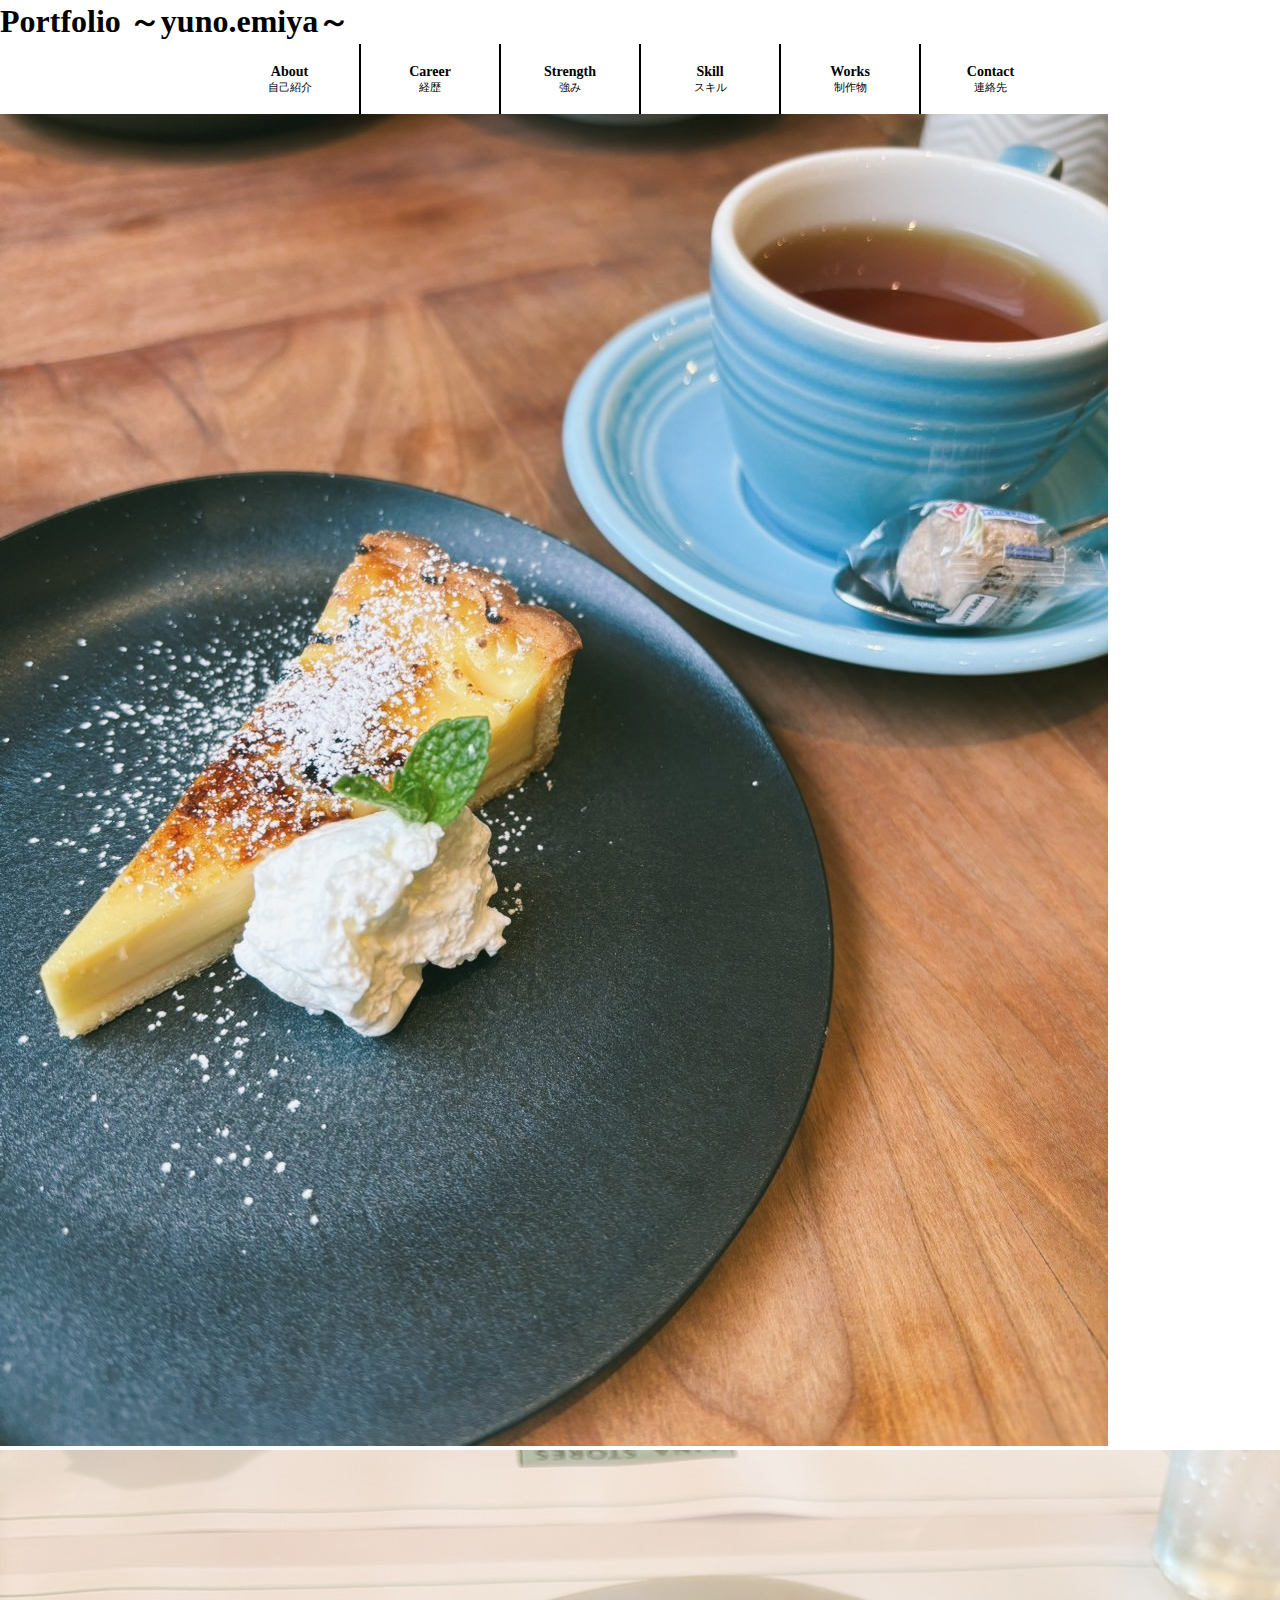
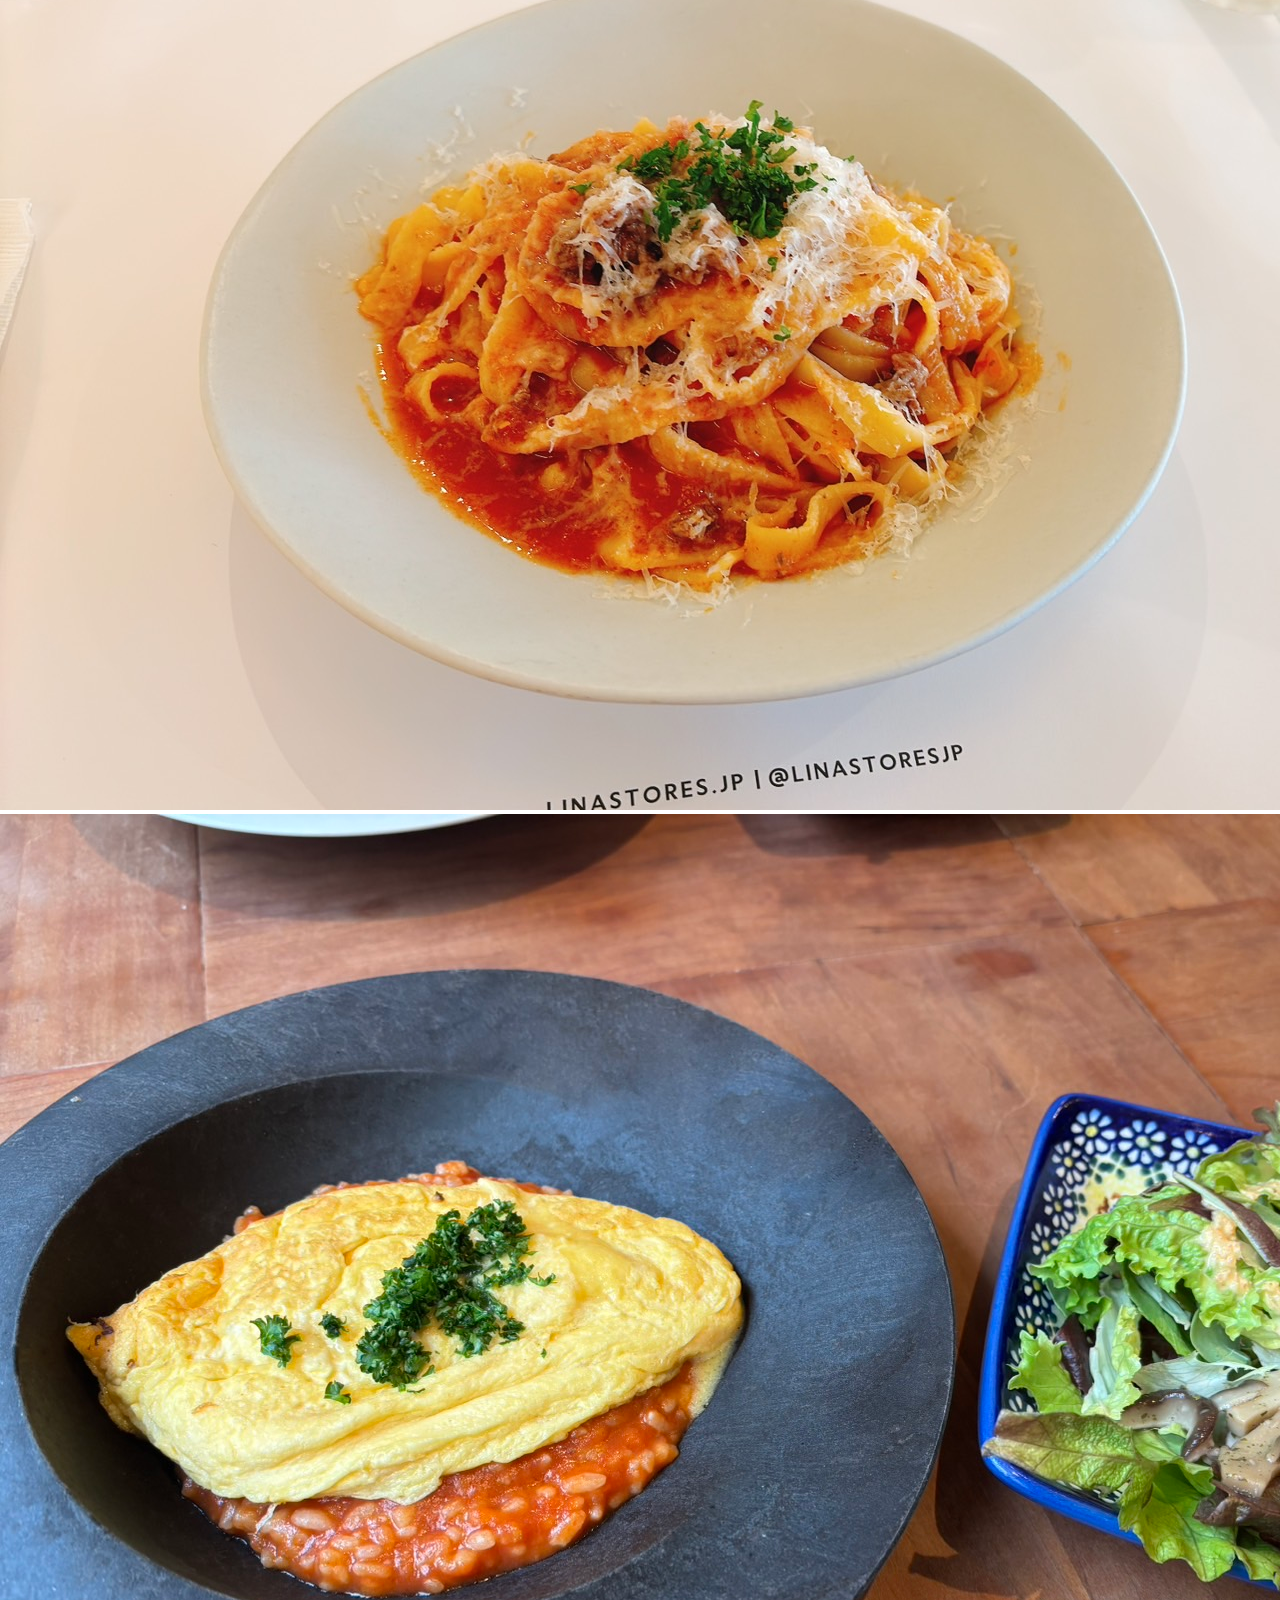
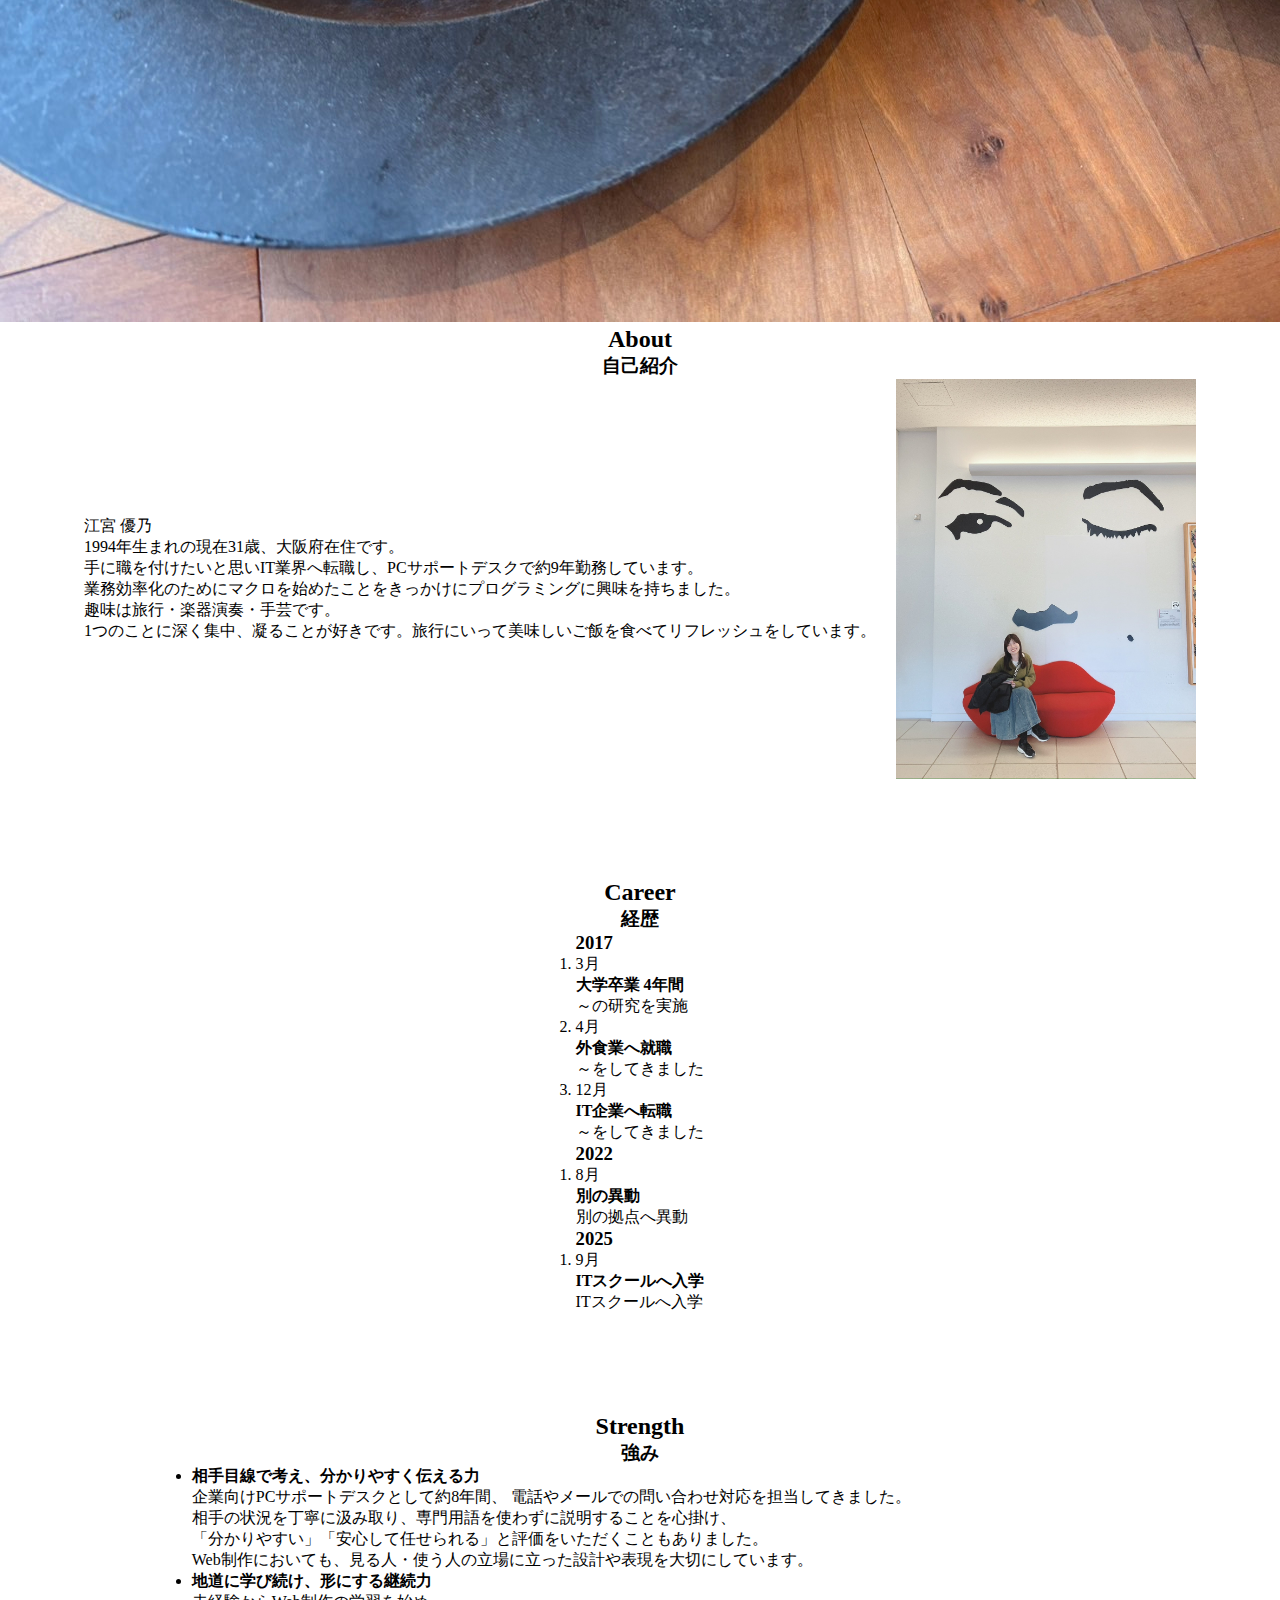
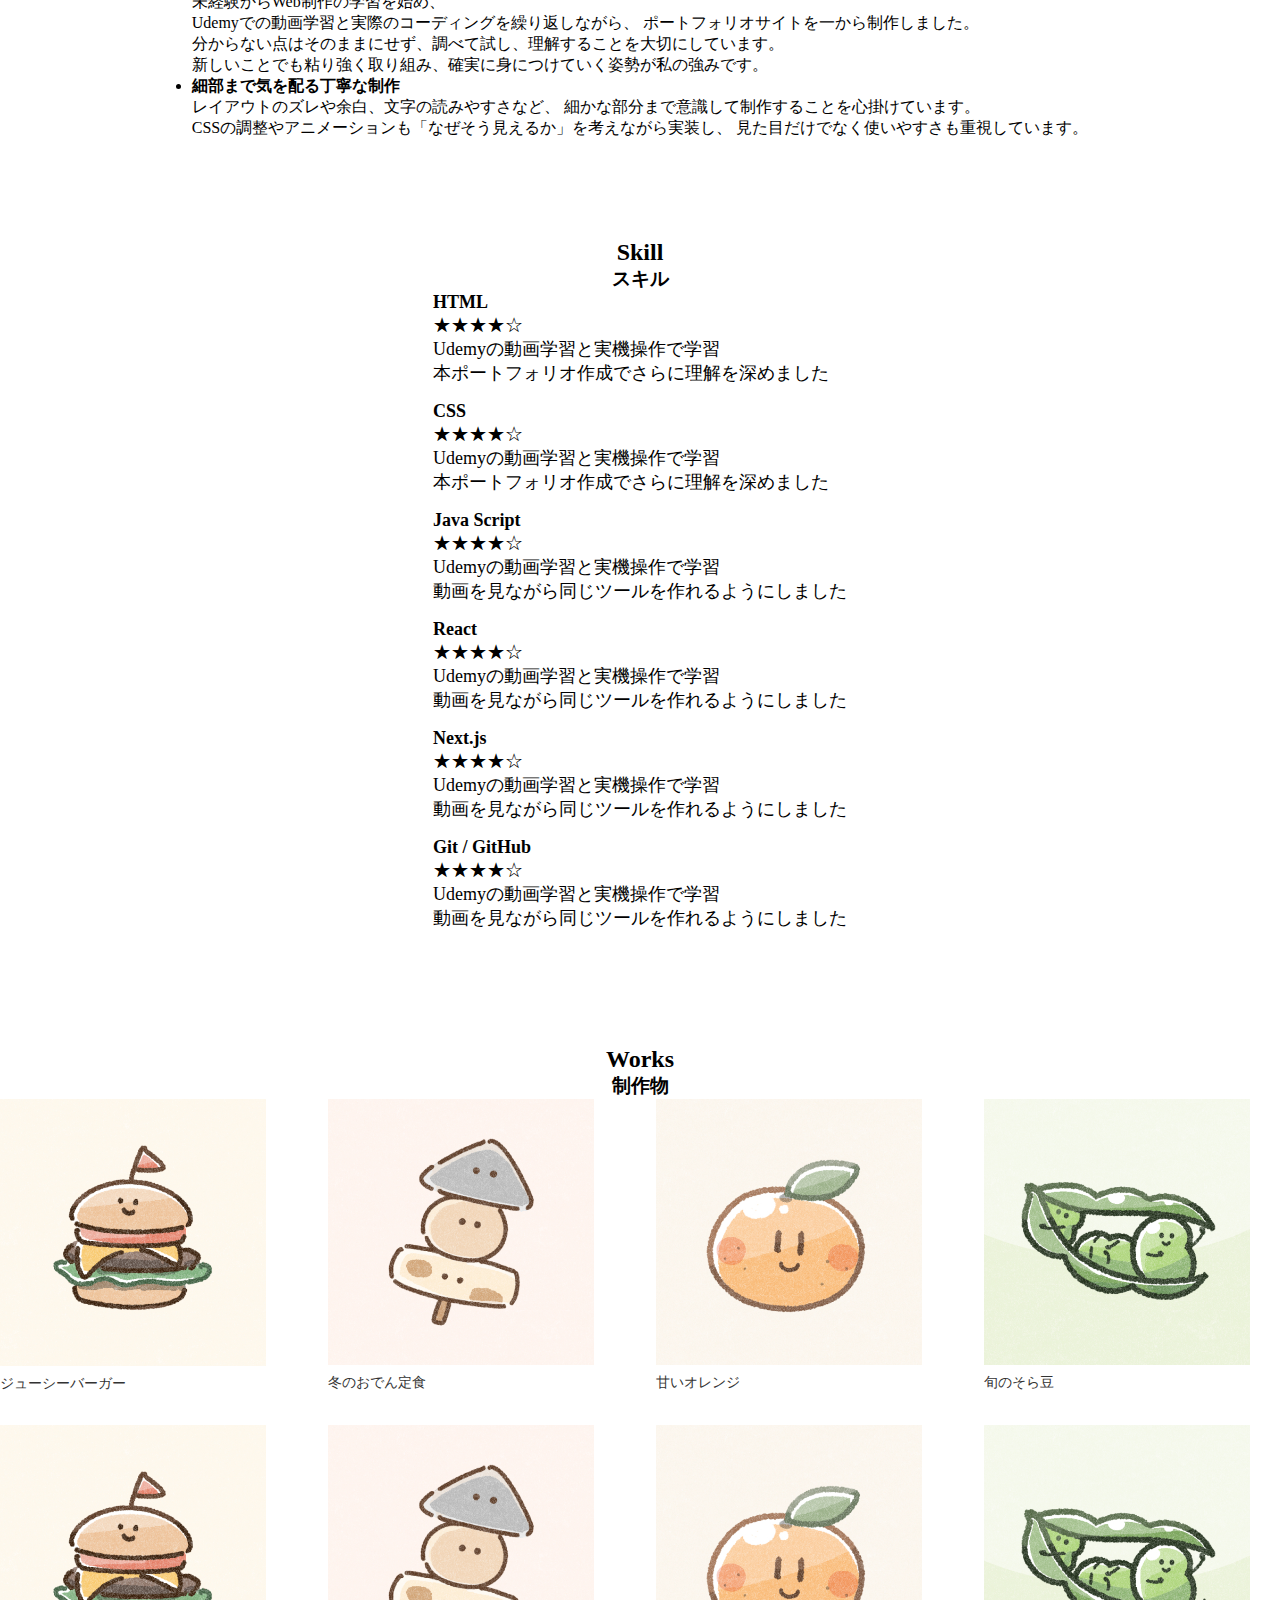
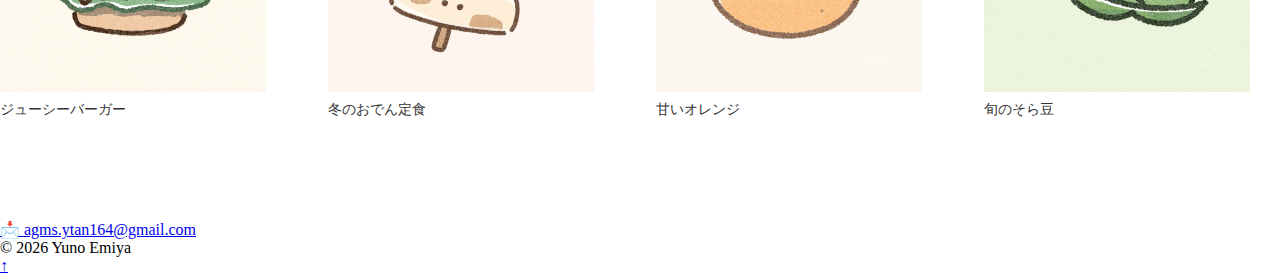
<file: index.html>
<!DOCTYPE html>
<html lang="ja">
<head>
    <meta charset="UTF-8">
    <meta name="viewport" content="width=device-width, initial-scale=1.0">
    <title>Document</title>
    <link rel="stylesheet" href="./assets/css/home.css">

</head>
<body>
    <h1 class="slide-up title-delay">Portfolio ～yuno.emiya～</h1>

    <!-------------------------
    横並びナビゲーション
    ------------------------->
    <nav class="global-nav slide-up title-delay">
    <ul>
        <li>
        <a href="#about">
            <span class="en">About</span>
            <span class="jp">自己紹介</span>
        </a>
        </li>

        <li>
        <a href="#career">
            <span class="en">Career</span>
            <span class="jp">経歴</span>
        </a>
        </li>

        <li>
        <a href="#strength">
            <span class="en">Strength</span>
            <span class="jp">強み</span>
        </a>
        </li>


        <li>
        <a href="#skill">
            <span class="en">Skill</span>
            <span class="jp">スキル</span>
        </a>
        </li>

        <li>
        <a href="#works">
            <span class="en">Works</span>
            <span class="jp">制作物</span>
        </a>
        </li>
        
        <li>
        <a href="#contact">
            <span class="en">Contact</span>
            <span class="jp">連絡先</span>
        </a>
        </li>
    
    </ul>
    </nav>
   
    <!-------------------------
    画像スライドアップ
    ------------------------->
    <div class="slide">
    <img class="slide-up delay1" src="./assets/images/kakou_tennnouji.jpg" alt="画像">
    <img class="slide-up delay2" src="./assets/images/omotesando2.jpg" alt="画像">
    <img class="slide-up delay3" src="./assets/images/tennnouji1.jpg" alt="画像">
    </div>


    <!-------------------------
    自己紹介
    ------------------------->
    <div class="category fade-up">
        <h2 id="about">About</h2>
        <h3>自己紹介</h3>
        
        <div class="about-content">
            <div class="about-text">
                <p>江宮 優乃</p>
                <p>1994年生まれの現在31歳、大阪府在住です。</p>
                <p>手に職を付けたいと思いIT業界へ転職し、PCサポートデスクで約9年勤務しています。</p>
                <p>業務効率化のためにマクロを始めたことをきっかけにプログラミングに興味を持ちました。</p>
                <p>趣味は旅行・楽器演奏・手芸です。</p>
                <p>1つのことに深く集中、凝ることが好きです。旅行にいって美味しいご飯を食べてリフレッシュをしています。</p>
            </div>

            <img class="about-picture" src="./assets/images/tokusima1.jpg" alt="自己紹介写真">
        </div>
                
    </div>

    <!-------------------------
    経歴
    ------------------------->
    <div class="category fade-up">
        <h2 id="career">Career</h2>
        <h3>経歴</h3>

        <div class="timeline-wrapper fade-up">
            <section class="timeline" aria-label="年表">

                <article class="year-block" id="y-2026">
                    <h3 class="year">2017</h3>
                    <ol class="events">
                        <li class="event">
                            <time datetime="2017-03">3月</time>
                            <div class="event-body">
                                <h4 class="event-title">大学卒業  4年間</h4>
                                <p>～の研究を実施</p>
                            </div>
                        </li>

                        <li class="event">
                            <time datetime="2017-04">4月</time>
                            <div class="event-body">
                                <h4 class="event-title">外食業へ就職</h4>
                                <p>～をしてきました</p>
                            </div>
                        </li>

                        <li class="event">
                            <time datetime="2017-12">12月</time>
                            <div class="event-body">
                                <h4 class="event-title">IT企業へ転職</h4>
                                <p>～をしてきました</p>
                            </div>
                        </li>
                    </ol>
                </article>

                <article class="year-block" id="y-2025">
                    <h3 class="year">2022</h3>
                    <ol class="events">
                        <li class="event">
                            <time datetime="2022-08">8月</time>
                            <div class="event-body">
                                <h4 class="event-title">別の異動</h4>
                                <p>別の拠点へ異動</p>
                            </div>
                        </li>
                    </ol>
                </article>

                <article class="year-block" id="y-2025">
                    <h3 class="year">2025</h3>
                    <ol class="events">
                        <li class="event">
                            <time datetime="2022-08">9月</time>
                            <div class="event-body">
                                <h4 class="event-title">ITスクールへ入学</h4>
                                <p>ITスクールへ入学</p>
                            </div>
                        </li>

                </article>
            </section>
        </div>
    </div>

    <!-------------------------
    強み
    ------------------------->
    <div class="category fade-up">
        <h2 id="strength">Strength</h2>
        <h3>強み</h3>
        
        <ul class="strength-content">
            <li class="strength-item">
                <div class="strength-text">
                    <h4>相手目線で考え、分かりやすく伝える力</h4>
                    <p>企業向けPCサポートデスクとして約8年間、
                        電話やメールでの問い合わせ対応を担当してきました。<br>
                        相手の状況を丁寧に汲み取り、専門用語を使わずに説明することを心掛け、<br>
                        「分かりやすい」「安心して任せられる」と評価をいただくこともありました。<br>
                        Web制作においても、見る人・使う人の立場に立った設計や表現を大切にしています。
                    </p>
                </div>
            </li>

            <li class="strength-item">
                <div class="strength-text">
                    <h4>地道に学び続け、形にする継続力</h4>
                    <p>未経験からWeb制作の学習を始め、<br>
                        Udemyでの動画学習と実際のコーディングを繰り返しながら、
                        ポートフォリオサイトを一から制作しました。<br>
                        分からない点はそのままにせず、調べて試し、理解することを大切にしています。<br>
                        新しいことでも粘り強く取り組み、確実に身につけていく姿勢が私の強みです。
                    </p>
                </div>
            </li>

            <li class="strength-item">
                <div class="strength-text">
                    <h4>細部まで気を配る丁寧な制作</h4>
                    <p>レイアウトのズレや余白、文字の読みやすさなど、
                        細かな部分まで意識して制作することを心掛けています。<br>
                        CSSの調整やアニメーションも「なぜそう見えるか」を考えながら実装し、
                        見た目だけでなく使いやすさも重視しています。
                    </p>
                </div>
            </li>
        </ul>
    </div>

    <!-------------------------
    スキル
    ------------------------->
    <div class="category fade-up">
        <h2 id="skill">Skill</h2>
        <h3>スキル</h3>

        <ul class="skill-content">
            <li class="skill-item">
                <div class="skill-text">
                    <h4>HTML</h4>
                    <p class="skill-level">
                    ★★★★☆
                    </p>
                    <p>Udemyの動画学習と実機操作で学習</p>
                    <p>本ポートフォリオ作成でさらに理解を深めました</p>
                </div>
            </li>

            <li class="skill-item">
                <div class="skill-text">
                    <h4>CSS</h4>
                    <p class="skill-level">
                    ★★★★☆
                    </p>
                    <p>Udemyの動画学習と実機操作で学習</p>
                    <p>本ポートフォリオ作成でさらに理解を深めました</p>
                </div>
            </li>

            <li class="skill-item">
                <div class="skill-text">
                    <h4>Java Script</h4>
                    <p class="skill-level">
                    ★★★★☆
                    </p>
                    <p>Udemyの動画学習と実機操作で学習</p>
                    <p>動画を見ながら同じツールを作れるようにしました</p>
                </div>
            </li>

            <li class="skill-item">
                <div class="skill-text">
                    <h4>React</h4>
                    <p class="skill-level">
                    ★★★★☆
                    </p>
                    <p>Udemyの動画学習と実機操作で学習</p>
                    <p>動画を見ながら同じツールを作れるようにしました</p>
                </div>
            </li>

            <li class="skill-item">
                <div class="skill-text">
                    <h4>Next.js</h4>
                    <p class="skill-level">
                    ★★★★☆
                    </p>
                    <p>Udemyの動画学習と実機操作で学習</p>
                    <p>動画を見ながら同じツールを作れるようにしました</p>
                </div>
            </li>

            <li class="skill-item">
                <div class="skill-text">
                    <h4>Git / GitHub</h4>
                    <p class="skill-level">
                    ★★★★☆
                    </p>
                    <p>Udemyの動画学習と実機操作で学習</p>
                    <p>動画を見ながら同じツールを作れるようにしました</p>
                </div>
            </li>
        </ul>
    </div>




    <!-------------------------
    制作物
    ------------------------->
    <div class="category fade-up">
        <h2 id="works">Works</h2>
        <h3>制作物</h3>

        <div class="works-picture">
            <a href="https://www.google.com/" target="_blank" rel="noopener noreferrer" class="work-item">
                <img src="./assets/images/burger.jpg" alt="画像1">
                <span class="work-title">ジューシーバーガー</span>
            </a>

            <a href="https://www.google.com/" target="_blank" rel="noopener noreferrer" class="work-item">
                <img src="./assets/images/oden.jpg" alt="画像2">
                <span class="work-title">冬のおでん定食</span>
            </a>

            <a href="https://www.google.com/" target="_blank" rel="noopener noreferrer" class="work-item">
                <img src="./assets/images/orange.jpg" alt="画像3">
                <span class="work-title">甘いオレンジ</span>
            </a>

            <a href="https://www.google.com/" target="_blank" rel="noopener noreferrer" class="work-item">
                <img src="./assets/images/soramame.jpg" alt="画像4">
                <span class="work-title">旬のそら豆</span>
            </a>

            <a href="https://www.google.com/" target="_blank" rel="noopener noreferrer" class="work-item">
                <img src="./assets/images/burger.jpg" alt="画像5">
                <span class="work-title">ジューシーバーガー</span>
            </a>

            <a href="https://www.google.com/" target="_blank" rel="noopener noreferrer" class="work-item">
                <img src="./assets/images/oden.jpg" alt="画像6">
                <span class="work-title">冬のおでん定食</span>
            </a>

            <a href="https://www.google.com/" target="_blank" rel="noopener noreferrer" class="work-item">
                <img src="./assets/images/orange.jpg" alt="画像7">
                <span class="work-title">甘いオレンジ</span>
            </a>

            <a href="https://www.google.com/" target="_blank" rel="noopener noreferrer" class="work-item">
                <img src="./assets/images/soramame.jpg" alt="画像8">
                <span class="work-title">旬のそら豆</span>
            </a>
        </div>
    </div>
    <!--
    target="_blank" と rel の意味（大事）

    target="_blank"
    → 別タブで開く（外部サイトではほぼ必須）

    rel="noopener noreferrer"
    → セキュリティ対策（_blank とセットで書く）
    -->


    <!-------------------------
    連絡先(フッター)
    ------------------------->
    <div id="contact">
        <footer class="footer">
            <p class="contact-mail">
                <a href="mailto:agms.ytan164@gmail.com">📩 agms.ytan164@gmail.com</a>
            </p>

            <p class="copyright">© 2026 Yuno Emiya</p>
        </footer>
    </div>

    <!-------------------------
    ページの一番上へ戻すボタン
    ------------------------->
    <a href="#" class="back-to-top">↑</a><!--# は「ページの一番上」を指すアンカー。-->
    <script src="./assets/js/home.js"></script>
    <script src="./assets/js/about.js"></script>
</body>
</html>
</file>
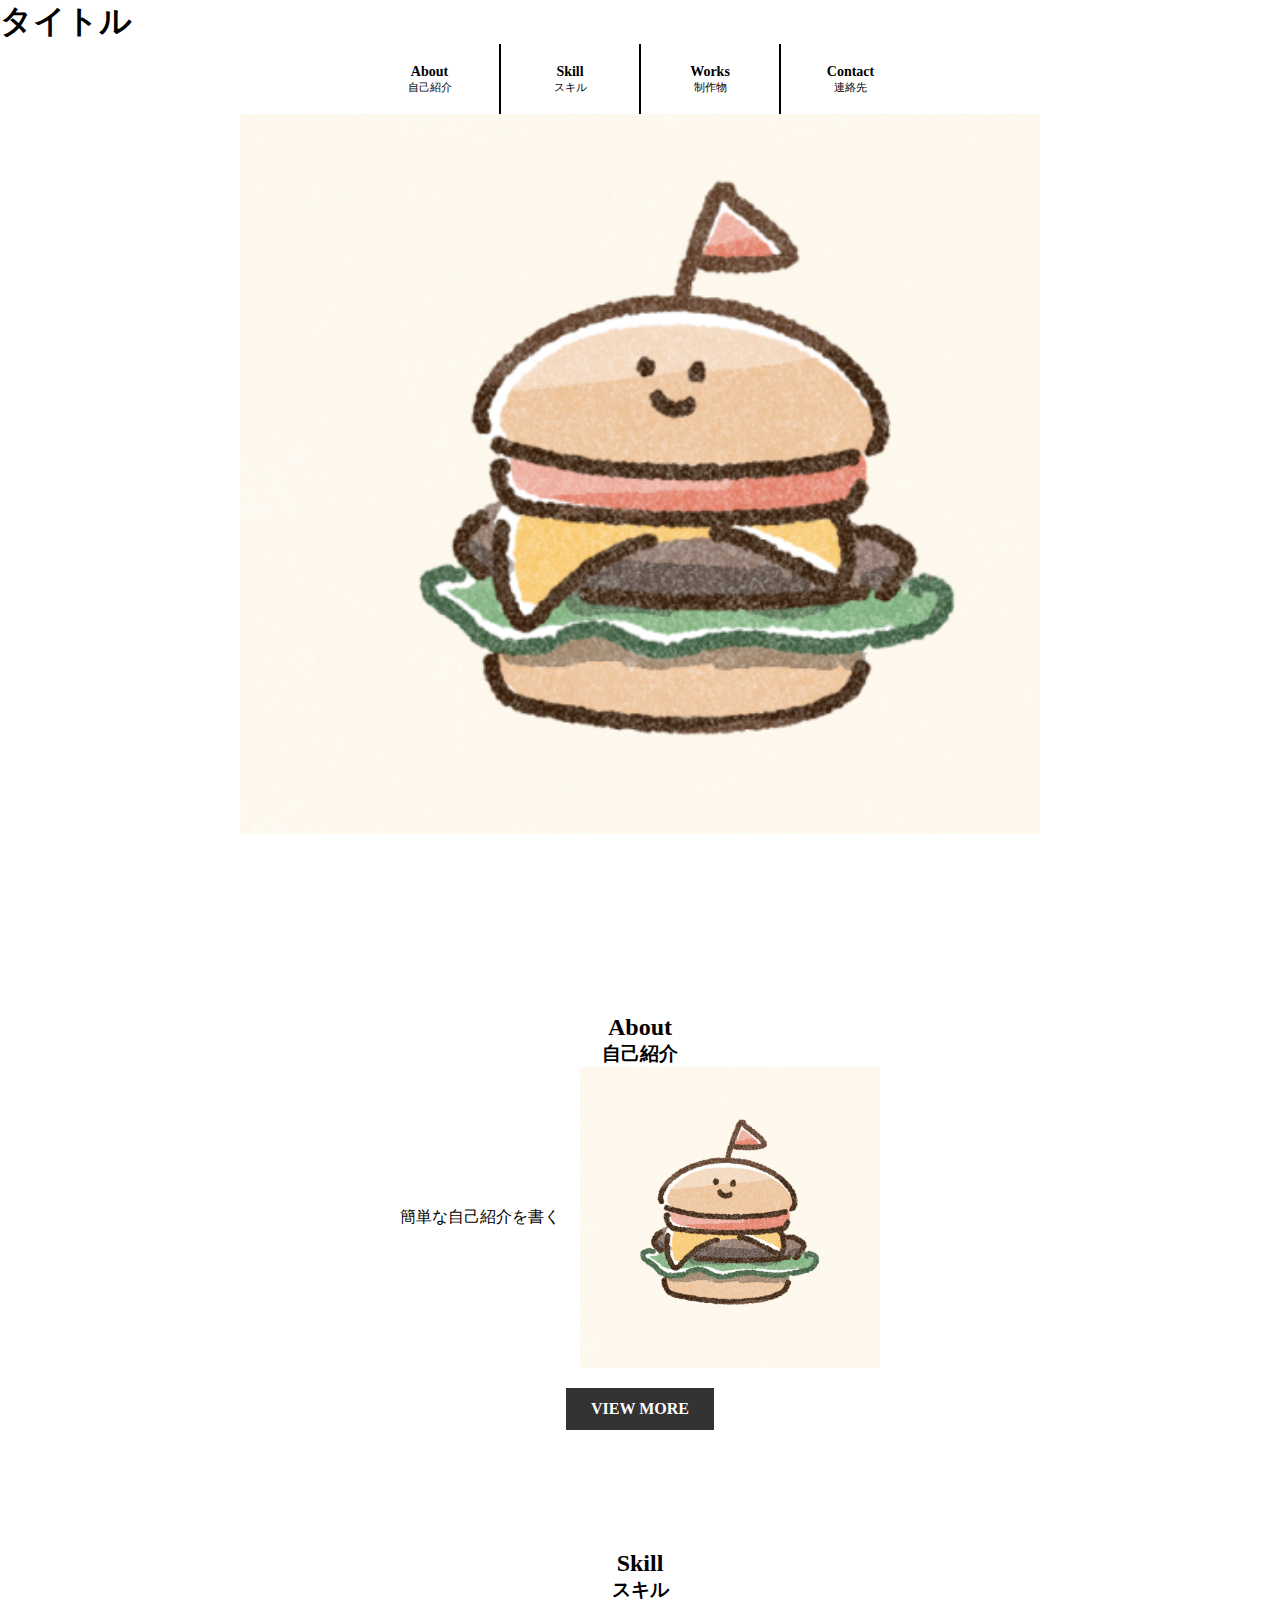
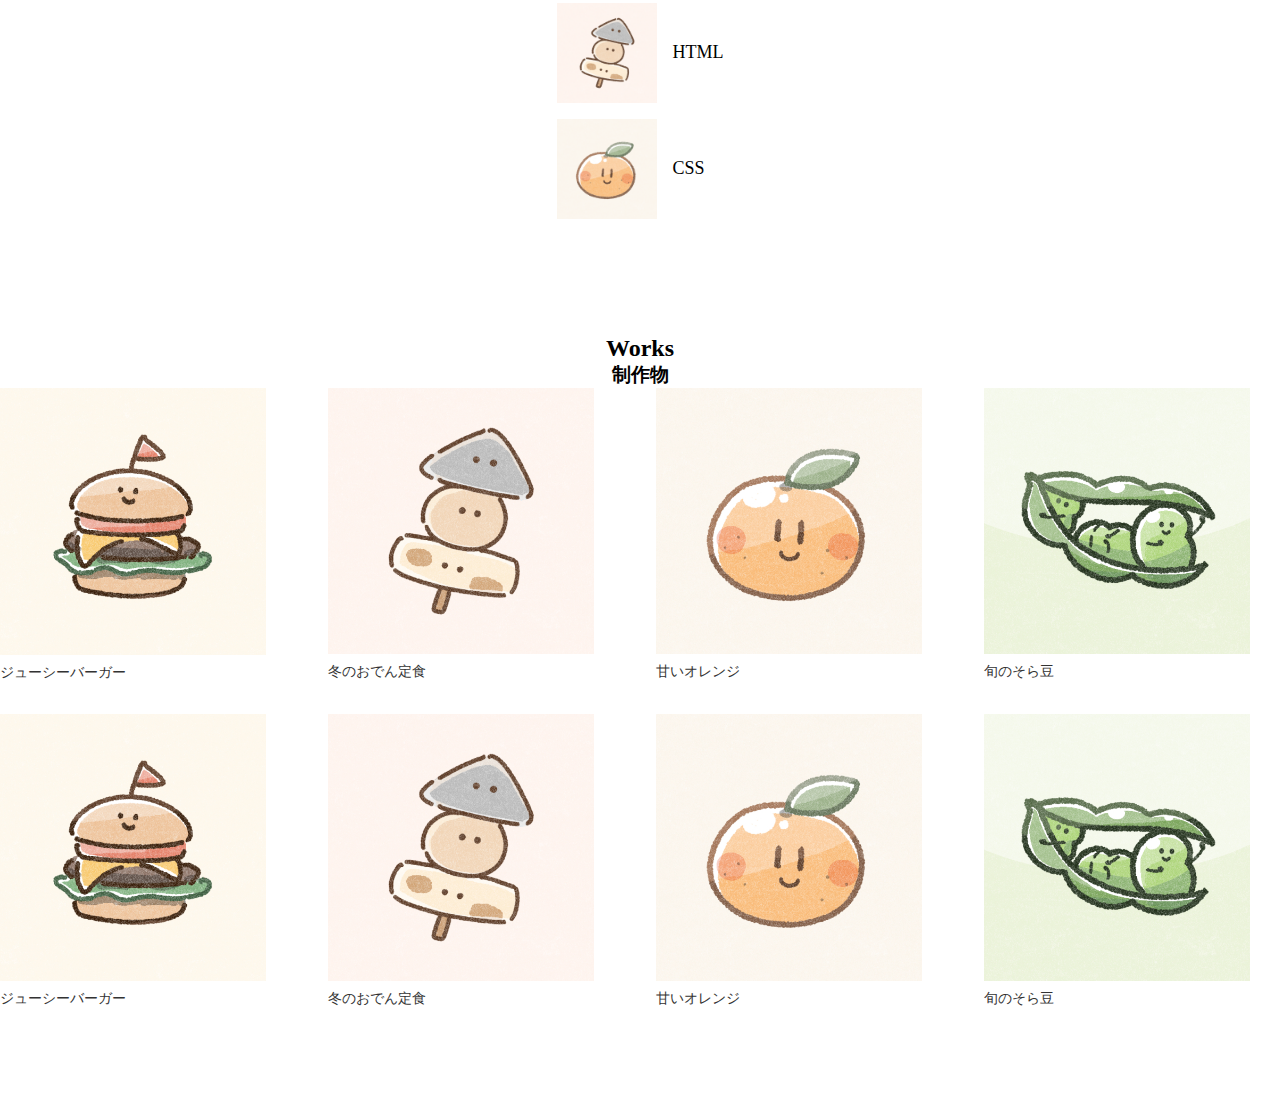
<file: portfolio/index.html>
<!DOCTYPE html>
<html lang="ja">
<head>
    <meta charset="UTF-8">
    <meta name="viewport" content="width=device-width, initial-scale=1.0">
    <title>Document</title>
    <link rel="stylesheet" href="./assets/css/home.css">

</head>
<body>
    <h1>タイトル</h1>

    <!-------------------------
    横並びナビゲーション
    ------------------------->
    <nav class="global-nav">
    <ul>
        <li>
        <a href="#">
            <span class="en">About</span>
            <span class="jp">自己紹介</span>
        </a>
        </li>

        <li>
        <a href="#">
            <span class="en">Skill</span>
            <span class="jp">スキル</span>
        </a>
        </li>

        <li>
        <a href="#">
            <span class="en">Works</span>
            <span class="jp">制作物</span>
        </a>
        </li>
        
        <li>
        <a href="#">
            <span class="en">Contact</span>
            <span class="jp">連絡先</span>
        </a>
        </li>
    
    </ul>
    </nav>
  

    <!-------------------------
    3秒画像スライド
    ------------------------->
    <div class="slider">
        <div class="slides">
            <!--<img src="./assets/images/img1.jpg" alt="画像1" class="active">-->
            <img src="./assets/images/burger.jpg" alt="画像1" class="active">
            <img src="./assets/images/oden.jpg" alt="画像2">
            <img src="./assets/images/orange.jpg" alt="画像3">
            <img src="./assets/images/soramame.jpg" alt="画像1">
        </div>
    </div>





    <!-------------------------
    自己紹介
    ------------------------->
    <div class="category">
        <h2>About</h2>
        <h3>自己紹介</h3>
        
        <div class="about-content">
            <div class="about-text">
                <p>簡単な自己紹介を書く</p>
            </div>

            <img class="about-picture" src="./assets/images/burger.jpg" alt="自己紹介写真">
        </div>

        <!-------------------------
        VIEW MORE ボタン
        ------------------------->
        <div class="btn-view-all">
            <a href="about.html">VIEW MORE</a>
        </div>
    </div>


      
    <!-------------------------
    スキル
    ------------------------->
    <div class="category">
        <h2>Skill</h2>
        <h3>スキル</h3>

        <div class="skill-content">
            <div class="skill-item">
                <img class="skill-picture" src="./assets/images/oden.jpg" alt="スキル画像">
                <div class="skill-text">
                    <p>HTML</p>
                </div>
            </div>

            <div class="skill-item">
                <img class="skill-picture" src="./assets/images/orange.jpg" alt="スキル画像">
                <div class="skill-text">
                    <p>CSS</p>
                </div>
            </div>
        </div>
    </div>




    <!-------------------------
    制作物
    ------------------------->
    <div class="category">
        <h2>Works</h2>
        <h3>制作物</h3>

        <div class="works-picture">
            <a href="https://www.google.com/" target="_blank" rel="noopener noreferrer" class="work-item">
                <img src="./assets/images/burger.jpg" alt="画像1">
                <span class="work-title">ジューシーバーガー</span>
            </a>

            <a href="https://www.google.com/" target="_blank" rel="noopener noreferrer" class="work-item">
                <img src="./assets/images/oden.jpg" alt="画像2">
                <span class="work-title">冬のおでん定食</span>
            </a>

            <a href="https://www.google.com/" target="_blank" rel="noopener noreferrer" class="work-item">
                <img src="./assets/images/orange.jpg" alt="画像3">
                <span class="work-title">甘いオレンジ</span>
            </a>

            <a href="https://www.google.com/" target="_blank" rel="noopener noreferrer" class="work-item">
                <img src="./assets/images/soramame.jpg" alt="画像4">
                <span class="work-title">旬のそら豆</span>
            </a>

            <a href="https://www.google.com/" target="_blank" rel="noopener noreferrer" class="work-item">
                <img src="./assets/images/burger.jpg" alt="画像5">
                <span class="work-title">ジューシーバーガー</span>
            </a>

            <a href="https://www.google.com/" target="_blank" rel="noopener noreferrer" class="work-item">
                <img src="./assets/images/oden.jpg" alt="画像6">
                <span class="work-title">冬のおでん定食</span>
            </a>

            <a href="https://www.google.com/" target="_blank" rel="noopener noreferrer" class="work-item">
                <img src="./assets/images/orange.jpg" alt="画像7">
                <span class="work-title">甘いオレンジ</span>
            </a>

            <a href="https://www.google.com/" target="_blank" rel="noopener noreferrer" class="work-item">
                <img src="./assets/images/soramame.jpg" alt="画像8">
                <span class="work-title">旬のそら豆</span>
            </a>
        </div>
    </div>
    <!--
    target="_blank" と rel の意味（大事）

    target="_blank"
    → 別タブで開く（外部サイトではほぼ必須）

    rel="noopener noreferrer"
    → セキュリティ対策（_blank とセットで書く）
    -->


    <script src="./assets/js/home.js"></script>
</body>
</html>
</file>
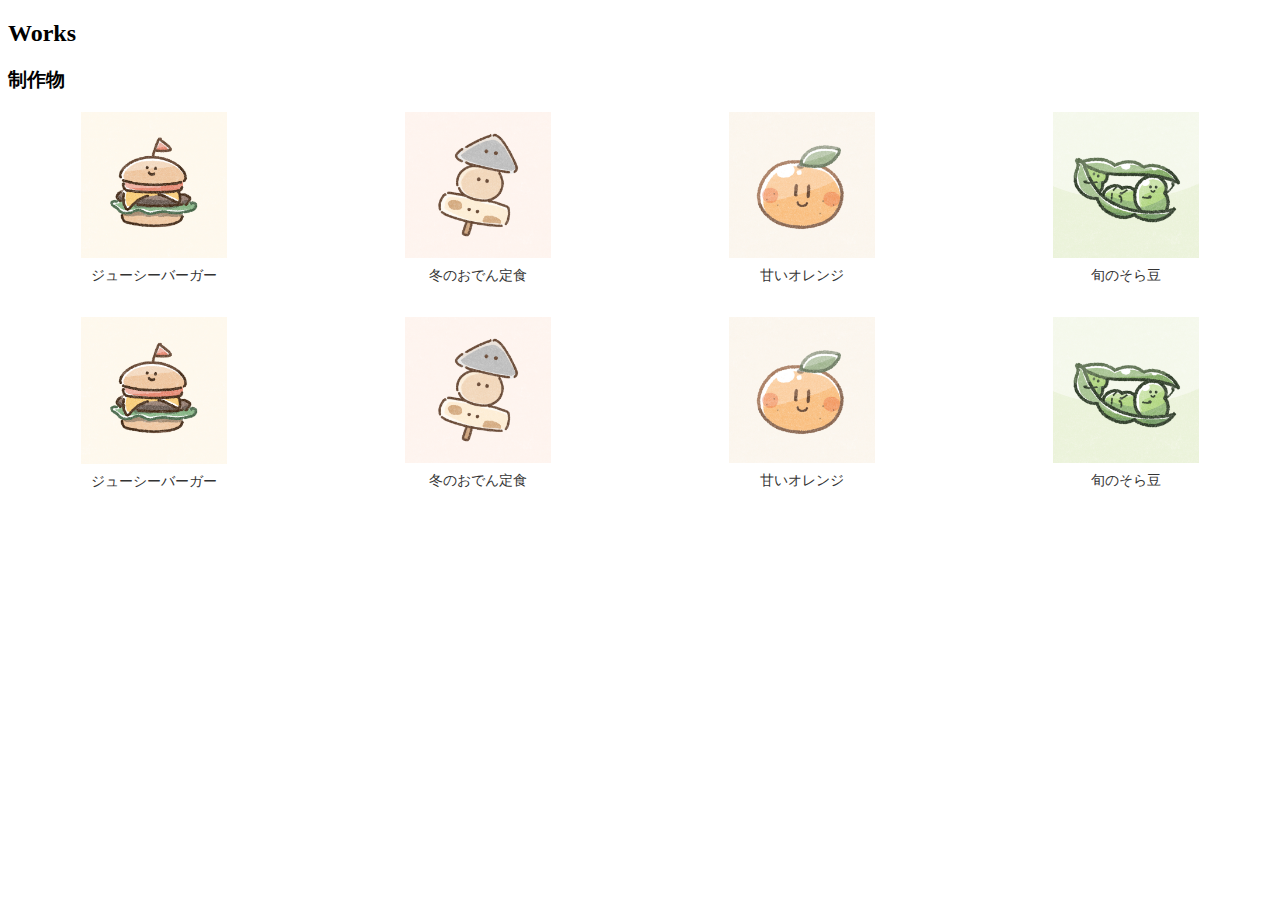
<file: 練習/seisakubutu.html>
<!DOCTYPE html>
<html lang="ja">
<head>
    <meta charset="UTF-8">
    <meta name="viewport" content="width=device-width, initial-scale=1.0">
    <title>制作物の画像と文字配置</title>
    <link rel="stylesheet" href="seisakubutu.css">
</head>
<body>
    <!-------------------------
    制作物
    ------------------------->
    <div class="category">
        <h2 id="works">Works</h2>
        <h3>制作物</h3>

        <div class="works-picture">
            <a href="https://www.google.com/" target="_blank" rel="noopener noreferrer" class="work-item">
                <img src="../assets/images/burger.jpg" alt="画像1">
                <span class="work-title">ジューシーバーガー</span>
            </a>

            <a href="https://www.google.com/" target="_blank" rel="noopener noreferrer" class="work-item">
                <img src="../assets/images/oden.jpg" alt="画像2">
                <span class="work-title">冬のおでん定食</span>
            </a>

            <a href="https://www.google.com/" target="_blank" rel="noopener noreferrer" class="work-item">
                <img src="../assets/images/orange.jpg" alt="画像3">
                <span class="work-title">甘いオレンジ</span>
            </a>

            <a href="https://www.google.com/" target="_blank" rel="noopener noreferrer" class="work-item">
                <img src="../assets/images/soramame.jpg" alt="画像4">
                <span class="work-title">旬のそら豆</span>
            </a>

            <a href="https://www.google.com/" target="_blank" rel="noopener noreferrer" class="work-item">
                <img src="../assets/images/burger.jpg" alt="画像5">
                <span class="work-title">ジューシーバーガー</span>
            </a>

            <a href="https://www.google.com/" target="_blank" rel="noopener noreferrer" class="work-item">
                <img src="../assets/images/oden.jpg" alt="画像6">
                <span class="work-title">冬のおでん定食</span>
            </a>

            <a href="https://www.google.com/" target="_blank" rel="noopener noreferrer" class="work-item">
                <img src="../assets/images/orange.jpg" alt="画像7">
                <span class="work-title">甘いオレンジ</span>
            </a>

            <a href="https://www.google.com/" target="_blank" rel="noopener noreferrer" class="work-item">
                <img src="../assets/images/soramame.jpg" alt="画像8">
                <span class="work-title">旬のそら豆</span>
            </a>
        </div>
    </div>
</body>
</html>
</file>
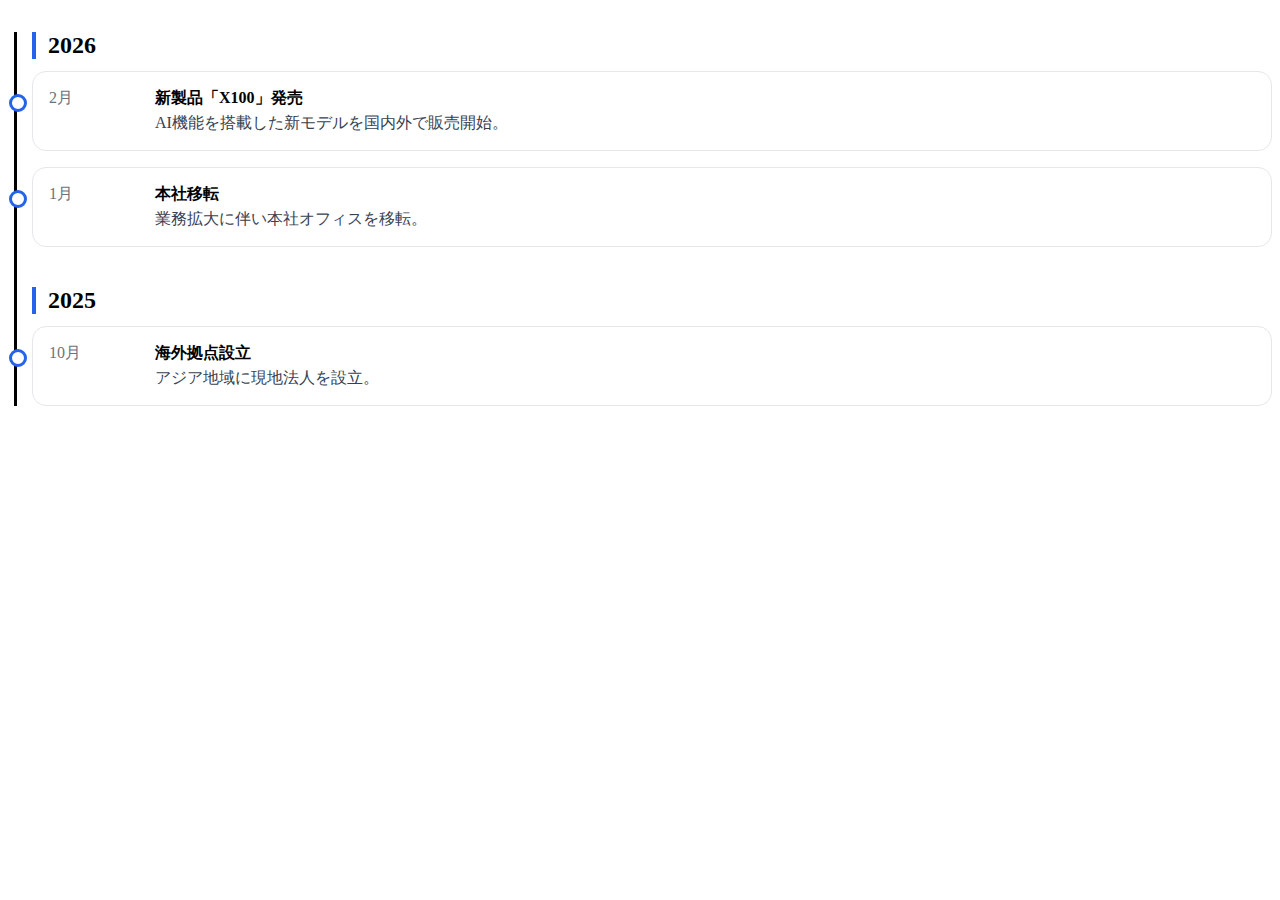
<file: 練習/sride.html>
<!DOCTYPE html>
<html lang="en">
<head>
    <meta charset="UTF-8">
    <meta name="viewport" content="width=device-width, initial-scale=1.0">
    <title>下から画像スライドアップ</title>
    <link rel="stylesheet" href="sride.css">
</head>
<body>
    <!-------------------------
    経歴年表
    ------------------------->

    <div class="timeline-wrapDer fade-up">
        <section class="timeline" aria-label="年表">

        <article class="year-block" id="y-2026">
            <h3 class="year">2026</h3>
            <ol class="events">
                <li class="event">
                    <time datetime="2026-02">2月</time>
                    <div class="event-body">
                        <h4 class="event-title">新製品「X100」発売</h4>
                        <p>AI機能を搭載した新モデルを国内外で販売開始。</p>
                    </div>
                </li>

                <li class="event">
                    <time datetime="2026-01">1月</time>
                    <div class="event-body">
                        <h4 class="event-title">本社移転</h4>
                        <p>業務拡大に伴い本社オフィスを移転。</p>
                    </div>
                </li>
            </ol>
        </article>

        <article class="year-block" id="y-2025">
            <h3 class="year">2025</h3>
            <ol class="events">
                <li class="event">
                    <time datetime="2025-10">10月</time>
                    <div class="event-body">
                        <h4 class="event-title">海外拠点設立</h4>
                        <p>アジア地域に現地法人を設立。</p>
                    </div>
                </li>
            </ol>
        </article>

    </section>
    </div>

</body>
</html>
</file>
<file: assets/css/home.css>
/*-----------------
3秒画像スライド
-----------------*/
.slider {
  width: 100%;
  max-width: 800px;
  height: 400px;
  margin: 0 auto;
  overflow: hidden;
}

.slides {
  /*position: relative; /* ←これがないと重ならない */
  width: 100%;
  height: 100%;
}

.slides img {
  /*position: absolute; /* ←必須 */
  top: 0;
  left: 0;
  width: 100%;
  height: 100%;
  object-fit: cover;

  /*opacity: 0;
  transition: opacity 1s ease;*/
}

/*.slides img.active {
  opacity: 1;
}*/

/*3秒画像スライド　2回目*/
* {
  margin: 0;
  padding: 0;
  box-sizing: border-box;
}

body {
  background: #fff;
}

/* 表示エリア */
.slider {
  width: 100vw;
  height: 100vh;
  overflow: hidden;
  display: flex;
  align-items: center;
}

/* 横並び */
.slides {
  display: flex;
  gap: 40px; /* ← 画像間の余白 */
  transition: transform 1.2s cubic-bezier(0.77, 0, 0.175, 1);
}

/* 画像サイズ調整 */
.slides img {
  width: 70vw;      /* ← 画面より小さく */
  height: 80vh;     /* ← 縦も抑える */
  object-fit: cover;
  flex-shrink: 0;
}

/*-----------------
横並びナビゲーション
-----------------*/
.global-nav {
  display: flex;
  justify-content: center;
}

.global-nav ul {
  display: flex;
  align-items: center;
  padding: 0;
  margin: 0;
}

.global-nav li {
  list-style: none;
}

.global-nav a {
  display: flex;
  flex-direction: column;
  justify-content: center;
  align-items: center;

  width: 140px;
  height: 70px;

  text-decoration: none;
  color: #000;

  border-left: 1px solid #000;
  border-right: 1px solid #000;
  border-top: none;
  border-bottom: none;

  box-sizing: border-box;
  transition: background-color .25s ease, color .25s ease;
}


.global-nav a:hover {
  background: #000;
  color: #fff;
}

.global-nav .en {
  font-size: 14px;
  font-weight: 600;
}

.global-nav .jp {
  font-size: 11px;
  color: inherit;
}

.global-nav li:first-child a {
  border-left: none;
}

.global-nav li:last-child a {
  border-right: none;
}





/*-----------------
VIEW MORE ボタン
-----------------*/
.btn-view-all {
  text-align: center;
  margin: 20px 0;
}

.btn-view-all a {  /*.btn-view-all クラスの中にある <a> タグ にだけ、このスタイルを当てる*/
  display: inline-block; 
  padding: 12px 25px; /*内側の余白  上下：12px 左右：25px*/
  background: #333; /*#333 = かなり濃いグレー（ほぼ黒）*/
  color: white; /*文字色を白*/
  text-decoration: none; /*<a> タグの下線を消す デフォルトだとリンクは下線がつく、ボタン風にしたいから消す*/
  font-weight: bold; /*文字を太字にする*/
}


/*-----------------
カテゴリ表示
-----------------*/
.category {
  display: flex;
  flex-direction: column;
  align-items: center;
  margin-bottom: 100px; /* 各固まりの間隔 */
}



/*-----------------
自己紹介
-----------------*/
.about-content {
    display: flex;
    align-items: center;
    gap: 20px;
}

.about-text {
    flex: 1;
}

.about-picture {
    width: 300px;
    height: auto;
}

/*-----------------
スキル
-----------------*/
.skill-item {
    display: flex;
    align-items: center; /* 縦方向中央揃え */
    gap: 16px;           /* 画像と文章の間隔 */
    margin-bottom: 16px;
}

.skill-picture {
    width: 100px; /* 好きなサイズに調整 */
    height: auto;
}

.skill-text {
    font-size: 18px;
}

/*-----------------
制作物
-----------------*/
.works-picture {
    display: grid;
    grid-template-columns: repeat(4, 1fr); /* 横4つ */
    gap: 32px; /* 画像の間隔 */
}

.works-picture a {
    display: block;      /* グリッド内でちゃんと領域を持たせる */
    text-decoration: none;
}

.works-picture img {
    width: 80%;   /* ← 画像を少し小さく */
    height: 0 auto;  /* ← 中央寄せ */
    display: block;
    cursor: pointer;     /* クリックできる感を出す */
    transition: transform 0.3s ease, opacity 0.3s ease;
}

.works-picture a:hover img {
    transform: scale(1.05);
    opacity: 0.9;
    box-shadow: 0 8px 20px rgba(0,0,0,0.15);
}

.work-item {
    display: flex;
    flex-direction: column;
    align-items: center;
    text-decoration: none;
    color: #333;
}

.work-item img {
    width: 90%;
    margin-bottom: 8px;
    display: block;
}

.work-title {
    font-size: 14px;
    text-align: center;
    line-height: 1.4;
}
</file>
<file: portfolio/assets/css/home.css>
/*-----------------
3秒画像スライド
-----------------*/
.slider {
  width: 100%;
  max-width: 800px;
  height: 400px;
  margin: 0 auto;
  overflow: hidden;
}

.slides {
  /*position: relative; /* ←これがないと重ならない */
  width: 100%;
  height: 100%;
}

.slides img {
  /*position: absolute; /* ←必須 */
  top: 0;
  left: 0;
  width: 100%;
  height: 100%;
  object-fit: cover;

  /*opacity: 0;
  transition: opacity 1s ease;*/
}

/*.slides img.active {
  opacity: 1;
}*/

/*3秒画像スライド　2回目*/
* {
  margin: 0;
  padding: 0;
  box-sizing: border-box;
}

body {
  background: #fff;
}

/* 表示エリア */
.slider {
  width: 100vw;
  height: 100vh;
  overflow: hidden;
  display: flex;
  align-items: center;
}

/* 横並び */
.slides {
  display: flex;
  gap: 40px; /* ← 画像間の余白 */
  transition: transform 1.2s cubic-bezier(0.77, 0, 0.175, 1);
}

/* 画像サイズ調整 */
.slides img {
  width: 70vw;      /* ← 画面より小さく */
  height: 80vh;     /* ← 縦も抑える */
  object-fit: cover;
  flex-shrink: 0;
}

/*-----------------
横並びナビゲーション
-----------------*/
.global-nav {
  display: flex;
  justify-content: center;
}

.global-nav ul {
  display: flex;
  align-items: center;
  padding: 0;
  margin: 0;
}

.global-nav li {
  list-style: none;
}

.global-nav a {
  display: flex;
  flex-direction: column;
  justify-content: center;
  align-items: center;

  width: 140px;
  height: 70px;

  text-decoration: none;
  color: #000;

  border-left: 1px solid #000;
  border-right: 1px solid #000;
  border-top: none;
  border-bottom: none;

  box-sizing: border-box;
  transition: background-color .25s ease, color .25s ease;
}


.global-nav a:hover {
  background: #000;
  color: #fff;
}

.global-nav .en {
  font-size: 14px;
  font-weight: 600;
}

.global-nav .jp {
  font-size: 11px;
  color: inherit;
}

.global-nav li:first-child a {
  border-left: none;
}

.global-nav li:last-child a {
  border-right: none;
}





/*-----------------
VIEW MORE ボタン
-----------------*/
.btn-view-all {
  text-align: center;
  margin: 20px 0;
}

.btn-view-all a {  /*.btn-view-all クラスの中にある <a> タグ にだけ、このスタイルを当てる*/
  display: inline-block; 
  padding: 12px 25px; /*内側の余白  上下：12px 左右：25px*/
  background: #333; /*#333 = かなり濃いグレー（ほぼ黒）*/
  color: white; /*文字色を白*/
  text-decoration: none; /*<a> タグの下線を消す デフォルトだとリンクは下線がつく、ボタン風にしたいから消す*/
  font-weight: bold; /*文字を太字にする*/
}


/*-----------------
カテゴリ表示
-----------------*/
.category {
  display: flex;
  flex-direction: column;
  align-items: center;
  margin-bottom: 100px; /* 各固まりの間隔 */
}



/*-----------------
自己紹介
-----------------*/
.about-content {
    display: flex;
    align-items: center;
    gap: 20px;
}

.about-text {
    flex: 1;
}

.about-picture {
    width: 300px;
    height: auto;
}

/*-----------------
スキル
-----------------*/
.skill-item {
    display: flex;
    align-items: center; /* 縦方向中央揃え */
    gap: 16px;           /* 画像と文章の間隔 */
    margin-bottom: 16px;
}

.skill-picture {
    width: 100px; /* 好きなサイズに調整 */
    height: auto;
}

.skill-text {
    font-size: 18px;
}

/*-----------------
制作物
-----------------*/
.works-picture {
    display: grid;
    grid-template-columns: repeat(4, 1fr); /* 横4つ */
    gap: 32px; /* 画像の間隔 */
}

.works-picture a {
    display: block;      /* グリッド内でちゃんと領域を持たせる */
    text-decoration: none;
}

.works-picture img {
    width: 80%;   /* ← 画像を少し小さく */
    height: 0 auto;  /* ← 中央寄せ */
    display: block;
    cursor: pointer;     /* クリックできる感を出す */
    transition: transform 0.3s ease, opacity 0.3s ease;
}

.works-picture a:hover img {
    transform: scale(1.05);
    opacity: 0.9;
    box-shadow: 0 8px 20px rgba(0,0,0,0.15);
}

.work-item {
    display: flex;
    flex-direction: column;
    align-items: center;
    text-decoration: none;
    color: #333;
}

.work-item img {
    width: 90%;
    margin-bottom: 8px;
    display: block;
}

.work-title {
    font-size: 14px;
    text-align: center;
    line-height: 1.4;
}
</file>
<file: 練習/seisakubutu.css>
/*-----------------
制作物
-----------------*/
.works-picture {
    display: grid;
    grid-template-columns: repeat(4, 1fr); /* 横4つ */
    gap: 32px; /* 画像の間隔 */
}

.works-picture a {
    display: block;      /* グリッド内でちゃんと領域を持たせる */
    text-decoration: none;
}

.works-picture img {
    height: auto;
    margin: 0 auto; 
    display: block;
    cursor: pointer; 
    transition: transform 0.3s ease, opacity 0.3s ease;
}

.works-picture a:hover img {
    transform: scale(1.05);
    opacity: 0.9;
    box-shadow: 0 8px 20px rgba(0,0,0,0.15);
}

.work-item {
    display: flex;
    flex-direction: column;
    align-items: center;
    gap: 10px;
    text-decoration: none;
    color: #333;
}

.work-item img {
    width: 50%;
    margin-bottom: 8px;
    display: block;
}

.work-title {
    font-size: 14px;
    text-align: center;
    line-height: 1.4;
    display: block;
}
</file>
<file: 練習/sride.css>
/*-----------------
経歴年表
-----------------*/
.timeline-wrapper {
  max-width: 900px;
  margin: 0 auto;
  padding: 16px;
}

.timeline {
  position: relative;
  padding-left: 24px;
}

.timeline::before {
  content: "";
  position: absolute;
  left: 6px;
  top: 0;
  bottom: 0;
  width: 3px;
  background: #000;
}

.year-block {
  margin: 32px 0 40px;
}

.year {
  margin: 0 0 12px;
  padding-left: 12px;
  font-size: 24px;
  border-left: 4px solid #2563eb;
}

.events {
  list-style: none;
  margin: 0;
  padding: 0;
  display: flex;
  flex-direction: column;
  gap: 16px;
}

.event {
  position: relative;
  display: grid;
  grid-template-columns: 90px 1fr;
  gap: 16px;
  padding: 16px;
  border: 1px solid #e5e7eb;
  border-radius: 14px;
  background: #fff;
}

.event::before {
  content: "";
  position: absolute;
  left: -24px;
  top: 22px;
  width: 12px;
  height: 12px;
  border-radius: 50%;
  background: #fff;
  border: 3px solid #2563eb;
}

.event time {
  color: #6b7280;
  white-space: nowrap;
}

.event-title {
  margin: 0 0 4px;
  font-size: 16px;
  font-weight: 700;
}

.event-body p {
  margin: 0;
  color: #374151;
}

/* スマホ */
@media (max-width: 640px) {
  .event {
    grid-template-columns: 1fr;
  }

  .event time {
    order: -1;
  }
}
</file>
